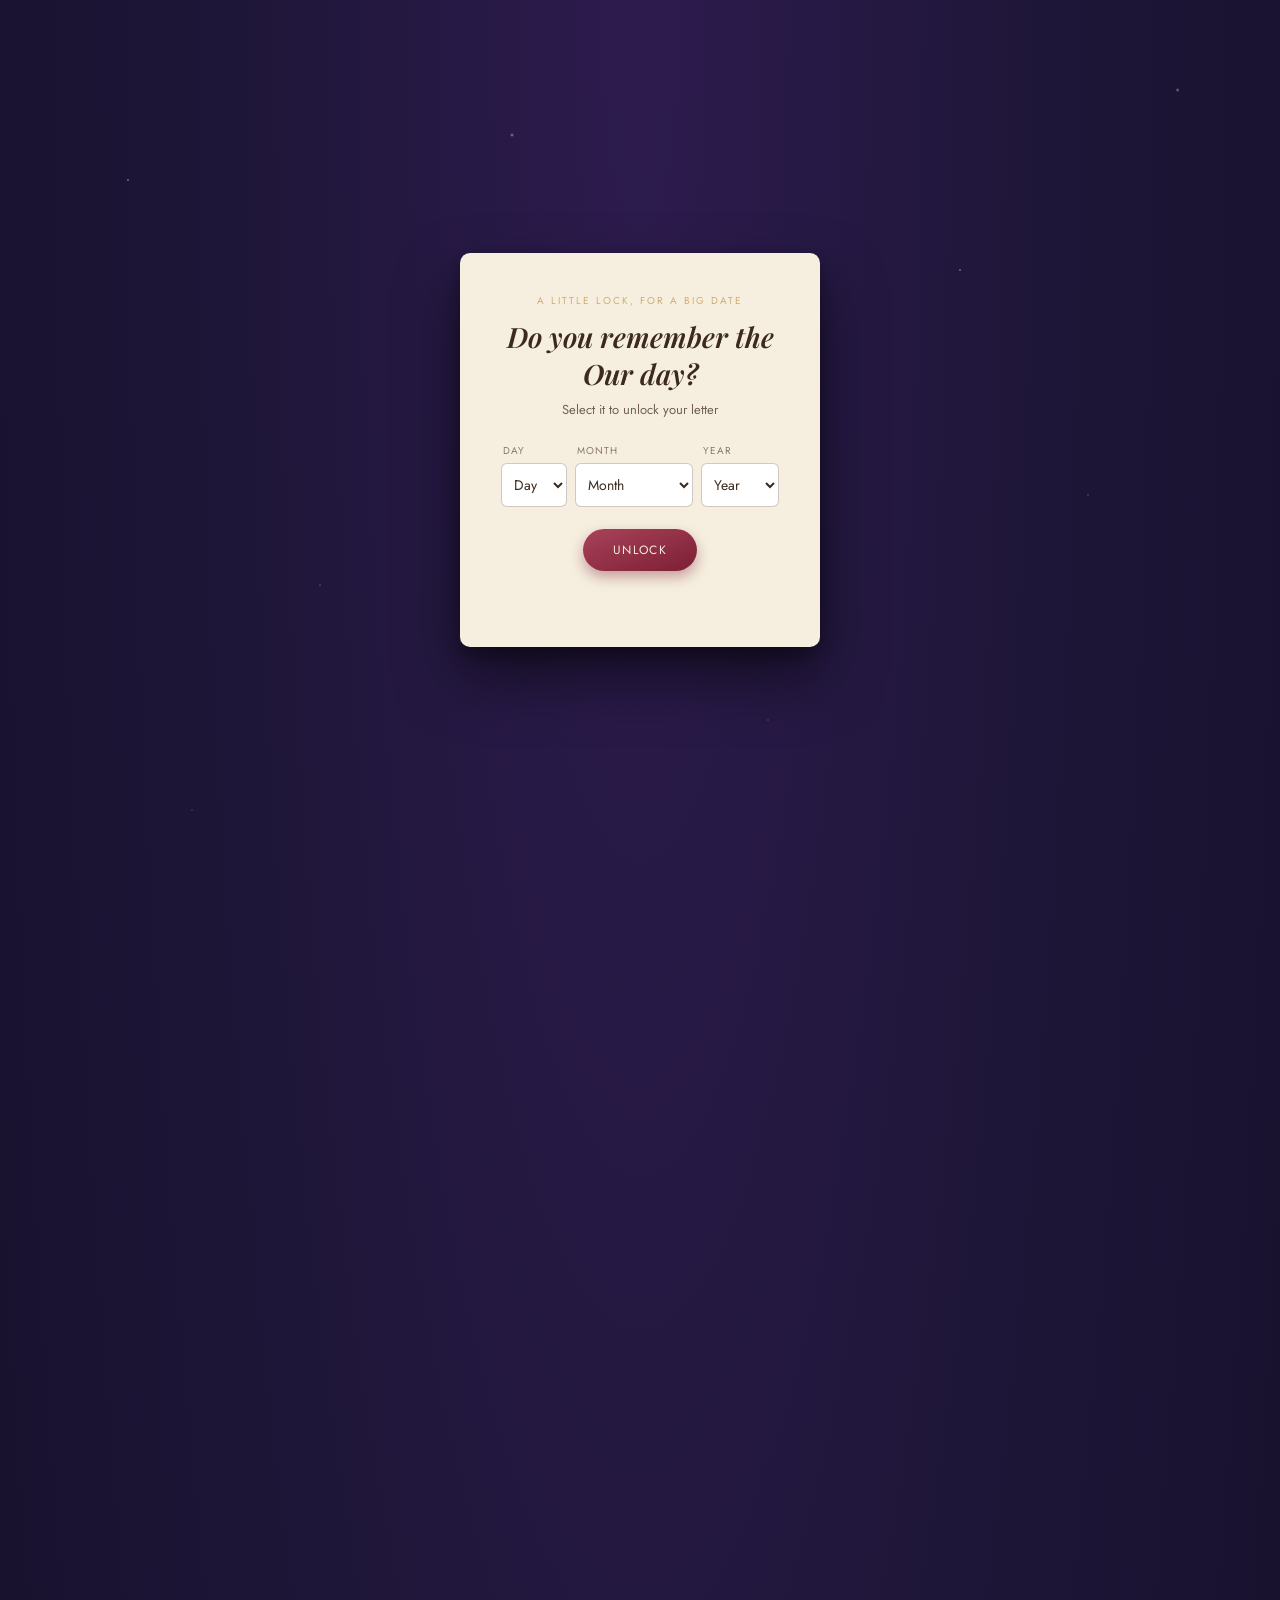
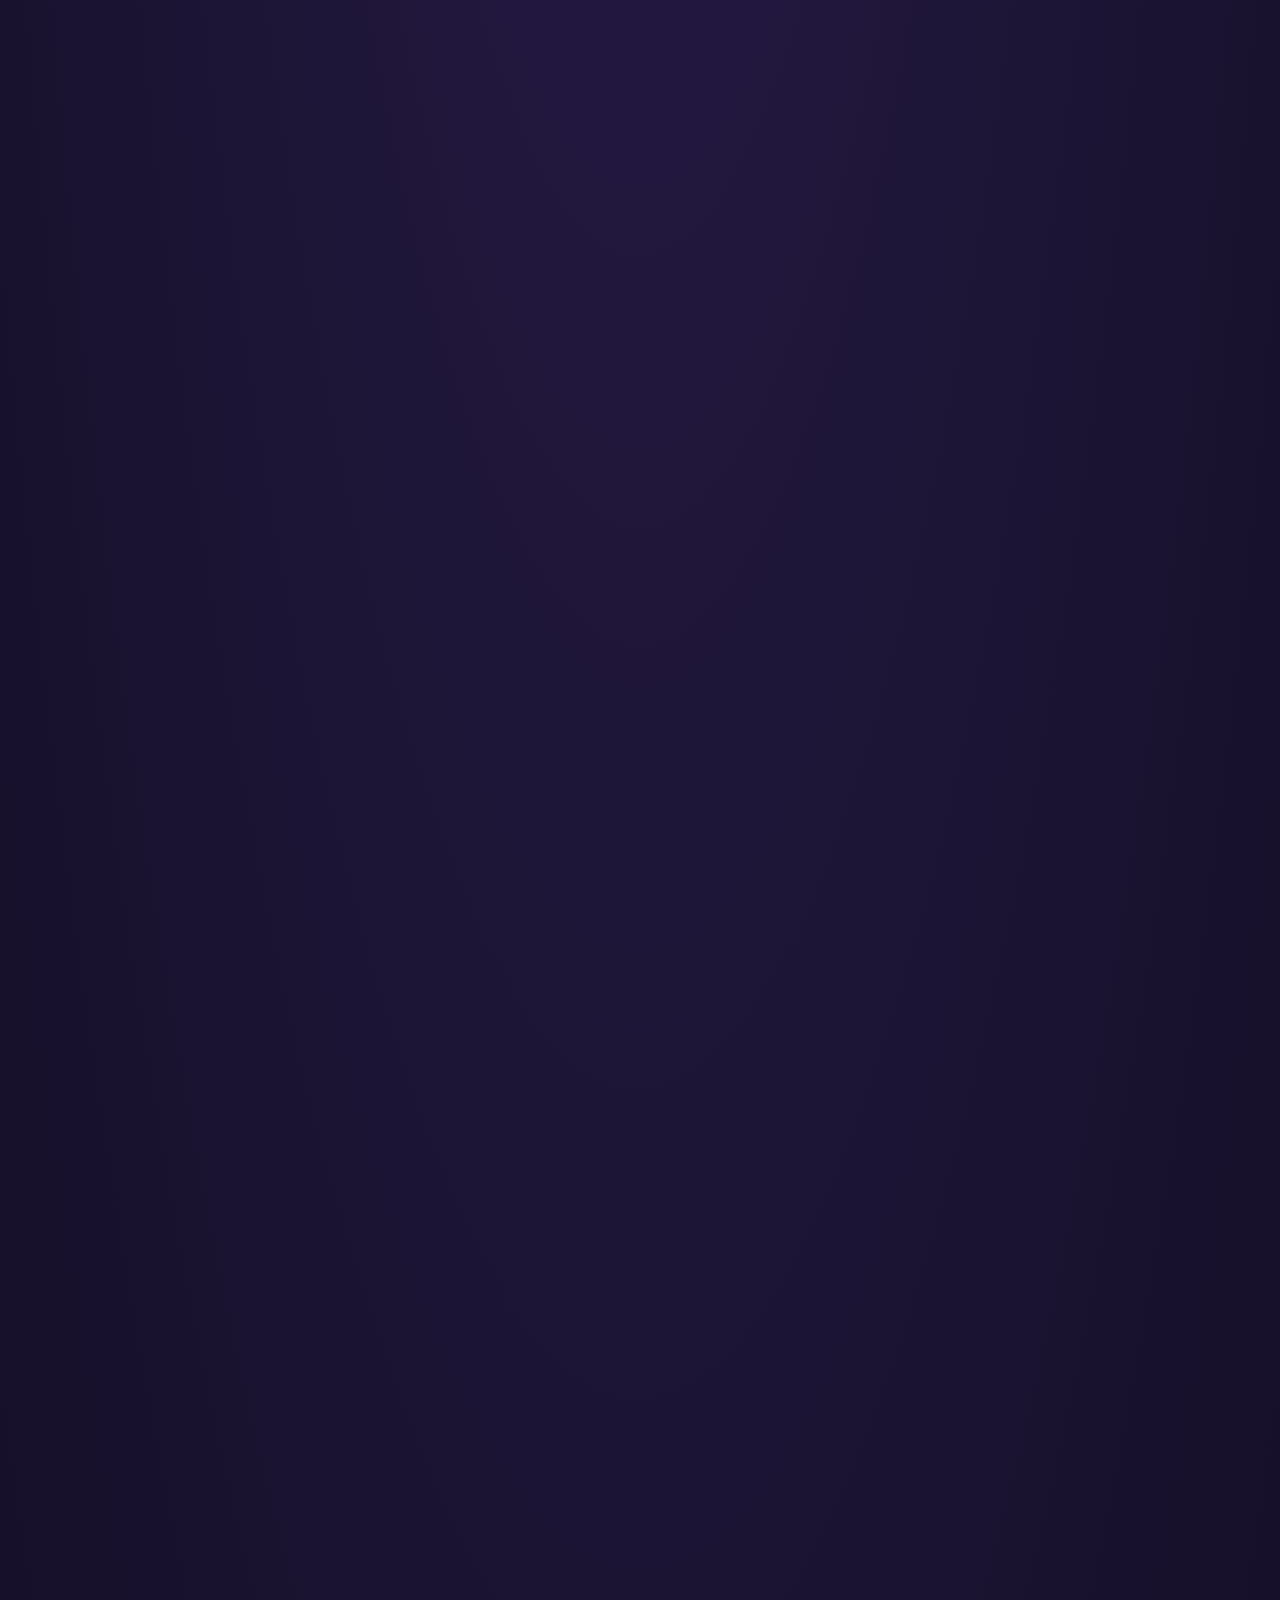
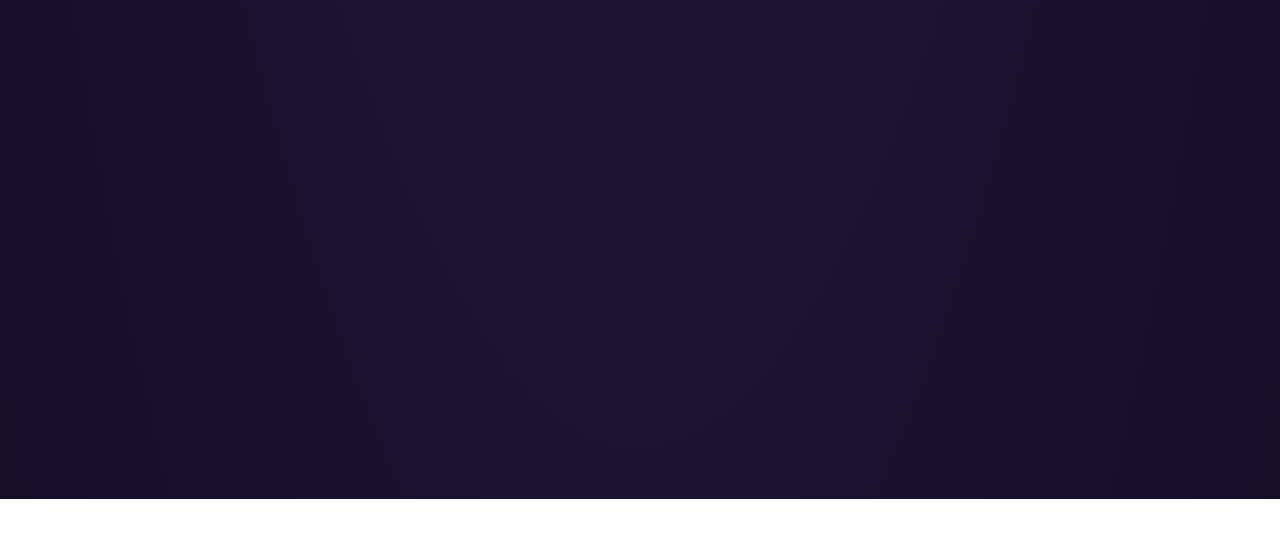
<file: index.html>
<!DOCTYPE html>
<html lang="en">
<head>
<meta charset="UTF-8">
<meta name="viewport" content="width=device-width, initial-scale=1.0">
<title>For You Manike</title>
<link rel="preconnect" href="https://fonts.googleapis.com">
<link rel="preconnect" href="https://fonts.gstatic.com" crossorigin>
<link href="https://fonts.googleapis.com/css2?family=Playfair+Display:ital,wght@0,500;0,700;1,500;1,600&family=Caveat:wght@500;600;700&family=Jost:wght@400;500&display=swap" rel="stylesheet">
<link rel="stylesheet" href="style.css">
<link rel="icon" href="data:image/svg+xml,<svg xmlns=%22http://www.w3.org/2000/svg%22 viewBox=%220 0 32 32%22><text y=%2226%22 font-size=%2228%22>%E2%9D%A4%EF%B8%8F</text></svg>">

</head>
<body>

<!-- Ambient stars -->
<div class="sky" id="sky" aria-hidden="true"></div>

<!-- ===================== SCENE 0: DATE LOCK ===================== -->
<section class="gate" id="gate">
  <div class="gate-card">
    <p class="gate-eyebrow">a little lock, for a big date</p>
    <h2 class="gate-title">Do you remember the Our day?</h2>
    <p class="gate-sub">Select it to unlock your letter</p>

    <div class="gate-selects">
      <div class="gate-field">
        <label for="gateDay">Day</label>
        <select id="gateDay" aria-label="Day"></select>
      </div>
      <div class="gate-field">
        <label for="gateMonth">Month</label>
        <select id="gateMonth" aria-label="Month"></select>
      </div>
      <div class="gate-field">
        <label for="gateYear">Year</label>
        <select id="gateYear" aria-label="Year"></select>
      </div>
    </div>

    <button class="gate-btn" id="gateBtn">Unlock</button>
    <p class="gate-msg" id="gateMsg">&nbsp;</p>
  </div>
</section>

<!-- ===================== SCENE 1: ENVELOPE ===================== -->
<section class="stage hidden" id="stage">
  <p class="hint" id="hint">tap the seal</p>
  <div class="envelope" id="envelope">
    <div class="envelope-shadow"></div>
    <div class="flap-back"></div>
    <div class="paper-peek"></div>
    <div class="flap-front">
      <button class="seal" id="seal" aria-label="Open the letter">
        <span class="seal-crack"></span>
        <span class="seal-initials">S&nbsp;&amp;&nbsp;S</span>
      </button>
    </div>
    <div class="body-front">
      <span class="to-line">To P.M. Sanodya V. Jinadasa</span>
    </div>
  </div>
</section>

<!-- ===================== SCENE 2: LETTER ===================== -->
<main class="letter-wrap" id="letterWrap">
  <article class="letter" id="letter">

    <header class="letter-head">
      <p class="eyebrow">a small letter, for a big feeling</p>
      <h1>My dearest, Oshi</h1>
    </header>

    <div class="letter-body">
      <p>
        I don't know exactly how to fold something as big as this into words, but I wanted to
        try anyway &mdash; because you deserve to hear it, not just feel it.
      </p>

      <p>
        Some days you are the reason my ordinary hours turn golden. A grocery run, a boring
        commute, a rainy Tuesday &mdash; you have this quiet way of making even the smallest moments
        feel like something worth keeping. I notice it every time. I don't think you know how
        often.
      </p>

      <!-- Photo 1 -->
      <figure class="polaroid tilt-1">
        <img src="photos/photo1.jpg" alt="A favorite memory" onerror="this.closest('figure').classList.add('img-missing')">
        <div class="img-fallback">photo&nbsp;1</div>
        <figcaption>the day everything felt lighter</figcaption>
      </figure>

      <p>
        Thank you for the patience you hand me on the days I'm difficult to love, and for
        laughing with me on the days I'm just difficult. Thank you for being the safest place
        I know &mdash; softer than any bed, steadier than any plan.
      </p>

      <!-- Photo 2 -->
      <figure class="polaroid tilt-2">
        <img src="photos/photo2.jpg" alt="A favorite memory" onerror="this.closest('figure').classList.add('img-missing')">
        <div class="img-fallback">photo&nbsp;2</div>
        <figcaption>you, mid-laugh, unaware I was staring</figcaption>
      </figure>

      <p>
        I keep a small, private list in my head of things I love about you, and it keeps
        growing at the most inconvenient times &mdash; in meetings, in traffic, at 2am when I should
        be asleep. Today's addition: the way you say my name when you're about to tease me.
      </p>

      <!-- Photo 3 -->
      <figure class="polaroid tilt-3">
        <img src="photos/photo3.jpg" alt="A favorite memory" onerror="this.closest('figure').classList.add('img-missing')">
        <div class="img-fallback">photo&nbsp;3</div>
        <figcaption>somewhere we didn't want to leave</figcaption>
      </figure>

      <p>
        I'm not writing this to be perfect or poetic. I'm writing it because I wanted you to
        have proof, something you can come back to on an ordinary day, that says: someone out
        there thinks about you far more than you'd guess, and counts himself lucky for it.
      </p>

      <!-- Photo 4 -->
      <figure class="polaroid tilt-4">
        <img src="photos/photo4.jpg" alt="A favorite memory" onerror="this.closest('figure').classList.add('img-missing')">
        <div class="img-fallback">photo&nbsp;4</div>
        <figcaption>quiet moments, my favorite kind</figcaption>
      </figure>

      <p>
        So here's my small promise, folded into this small letter: I will keep choosing you on
        the easy days and the hard ones, keep learning you like a favorite book I never tire
        of rereading, and keep making sure you never have to wonder how I feel.
      </p>

      <!-- Photo 5 -->
      <figure class="polaroid tilt-5">
        <img src="photos/photo5.jpg" alt="A favorite memory" onerror="this.closest('figure').classList.add('img-missing')">
        <div class="img-fallback">photo&nbsp;5</div>
        <figcaption>and this one, just because I love it</figcaption>
      </figure>

      <p class="closing">
        Yours, entirely and without hesitation,
      </p>
    </div>

    <footer class="letter-sign">
      <span class="sign-name">Sankajith D. Jinasena</span>
      <span class="sign-date" id="todayDate"></span>
    </footer>

  </article>

  <a class="flower-link" href="flower.html" id="flowerLink">
    <span class="flower-link-icon" aria-hidden="true">
      <span class="fl-petal fl-p1"></span>
      <span class="fl-petal fl-p2"></span>
      <span class="fl-petal fl-p3"></span>
      <span class="fl-petal fl-p4"></span>
      <span class="fl-center"></span>
    </span>
    <span class="flower-link-text">
      <span class="flower-link-title">one more thing&hellip;</span>
      <span class="flower-link-sub">open our flower of memories</span>
    </span>
  </a>

  <button class="reseal" id="reseal">seal it again &#10022;</button>
</main>

<script src="script.js"></script>
</body>
</html>
</file>
<file: style.css>
:root{
  --indigo-deep:   #150f28;
  --indigo:        #1e1638;
  --plum:          #2d1b4e;
  --paper:         #f6efe0;
  --paper-shadow:  #e7dcc2;
  --ink:           #3c2a1e;
  --ink-soft:      #5b473a;
  --gold:          #c9a15a;
  --gold-bright:   #e0bd7d;
  --rose:          #d98fa3;

  --serif: 'Playfair Display', Georgia, serif;
  --hand:  'Caveat', cursive;
  --sans:  'Jost', sans-serif;
}

*{ box-sizing: border-box; }

@media (prefers-reduced-motion: reduce){
  *{ animation-duration: 0.001ms !important; animation-iteration-count: 1 !important; transition-duration: 0.001ms !important; }
}

html,body{
  margin:0;
  min-height:100%;
  background: radial-gradient(ellipse at 50% 0%, var(--plum) 0%, var(--indigo) 45%, var(--indigo-deep) 100%);
  color: var(--paper);
  font-family: var(--sans);
  overflow-x:hidden;
}
body{ overflow-y: hidden; }
body.letter-open{ overflow-y: auto; }

/* ---------- ambient sky ---------- */
.sky{
  position: fixed;
  inset: 0;
  z-index: 0;
  pointer-events: none;
  background-image:
    radial-gradient(1.5px 1.5px at 10% 20%, rgba(255,255,255,.55), transparent),
    radial-gradient(1px 1px at 25% 65%, rgba(255,255,255,.4), transparent),
    radial-gradient(2px 2px at 40% 15%, rgba(255,255,255,.5), transparent),
    radial-gradient(1px 1px at 60% 80%, rgba(255,255,255,.35), transparent),
    radial-gradient(1.5px 1.5px at 75% 30%, rgba(255,255,255,.5), transparent),
    radial-gradient(1px 1px at 85% 55%, rgba(255,255,255,.4), transparent),
    radial-gradient(2px 2px at 92% 10%, rgba(255,255,255,.45), transparent),
    radial-gradient(1px 1px at 15% 90%, rgba(255,255,255,.3), transparent);
  background-repeat: repeat;
  background-size: 100% 100%;
  animation: twinkle 6s ease-in-out infinite alternate;
}
@keyframes twinkle{
  from{ opacity:.55; }
  to{ opacity:1; }
}

/* ================= SCENE 0: DATE LOCK ================= */
.gate{
  position: fixed;
  inset: 0;
  z-index: 6;
  display:flex;
  align-items:center;
  justify-content:center;
  padding: 24px;
  transition: opacity .7s ease, transform .7s ease, visibility 0s linear .7s;
}
.gate.hidden{
  opacity: 0;
  transform: scale(.94);
  visibility: hidden;
  pointer-events: none;
}

.gate-card{
  width: min(360px, 92vw);
  background: var(--paper);
  color: var(--ink);
  border-radius: 10px;
  padding: clamp(28px, 6vw, 40px) clamp(22px, 6vw, 32px);
  text-align: center;
  box-shadow: 0 30px 60px rgba(0,0,0,.5), 0 8px 18px rgba(0,0,0,.35);
}

.gate-eyebrow{
  font-family: var(--sans);
  font-size: 10px;
  letter-spacing: .2em;
  text-transform: uppercase;
  color: var(--gold);
  opacity: .85;
  margin: 0 0 10px;
}

.gate-title{
  font-family: var(--serif);
  font-style: italic;
  font-weight: 600;
  font-size: clamp(22px, 5.5vw, 28px);
  margin: 0 0 8px;
  color: var(--ink);
}

.gate-sub{
  font-family: var(--sans);
  font-size: 13px;
  color: var(--ink-soft);
  margin: 0 0 24px;
  opacity: .85;
}

.gate-selects{
  display:flex;
  gap: 8px;
  justify-content:center;
  margin-bottom: 22px;
}
.gate-field{
  display:flex;
  flex-direction: column;
  align-items:flex-start;
  gap: 5px;
}
.gate-field label{
  font-family: var(--sans);
  font-size: 10px;
  letter-spacing: .1em;
  text-transform: uppercase;
  color: var(--ink-soft);
  opacity: .7;
  padding-left: 2px;
}
.gate-selects select{
  font-family: var(--sans);
  font-size: 14px;
  padding: 10px 8px;
  border-radius: 6px;
  border: 1px solid rgba(60,42,30,.25);
  background: #fff;
  color: var(--ink);
  cursor: pointer;
}
#gateDay{ width: 66px; }
#gateMonth{ width: 118px; }
#gateYear{ width: 78px; }

.gate-btn{
  font-family: var(--sans);
  font-size: 12px;
  letter-spacing: .12em;
  text-transform: uppercase;
  padding: 12px 30px;
  border: none;
  border-radius: 999px;
  background: linear-gradient(160deg, #a8425a, #7c1f34);
  color: var(--paper);
  cursor: pointer;
  box-shadow: 0 6px 14px rgba(124,31,52,.4);
  transition: transform .2s ease, box-shadow .2s ease;
}
.gate-btn:hover{ transform: translateY(-1px); box-shadow: 0 8px 18px rgba(124,31,52,.5); }
.gate-btn:active{ transform: translateY(0); }

.gate-msg{
  font-family: var(--hand);
  font-size: 16px;
  color: var(--rose);
  min-height: 22px;
  margin: 14px 0 0;
}

.gate-card.shake{
  animation: gateShake .4s ease;
}
@keyframes gateShake{
  0%,100%{ transform: translateX(0); }
  20%{ transform: translateX(-8px); }
  40%{ transform: translateX(7px); }
  60%{ transform: translateX(-5px); }
  80%{ transform: translateX(4px); }
}

/* ================= SCENE 1: ENVELOPE ================= */
.stage{
  position: fixed;
  inset: 0;
  z-index: 5;
  display: flex;
  flex-direction: column;
  align-items: center;
  justify-content: center;
  padding: 24px;
  transition: opacity .8s ease, transform .8s ease, visibility 0s linear .8s;
}
.stage.hidden{
  opacity: 0;
  transform: scale(.92);
  visibility: hidden;
  pointer-events: none;
}

.hint{
  font-family: var(--sans);
  letter-spacing: .18em;
  text-transform: uppercase;
  font-size: 12px;
  color: var(--gold-bright);
  opacity: .8;
  margin-bottom: 34px;
  animation: floaty 2.6s ease-in-out infinite;
}
@keyframes floaty{
  0%,100%{ transform: translateY(0); }
  50%{ transform: translateY(-5px); }
}

.envelope{
  position: relative;
  width: min(380px, 82vw);
  aspect-ratio: 380 / 250;
  filter: drop-shadow(0 30px 40px rgba(0,0,0,.45));
}

.envelope-shadow{
  position:absolute;
  left:6%; right:6%; bottom:-14px;
  height: 22px;
  background: radial-gradient(ellipse at center, rgba(0,0,0,.5), transparent 70%);
  z-index: 0;
}

.body-front{
  position:absolute;
  inset:0;
  background: linear-gradient(160deg, #e9dcc4, #d8c6a3);
  border-radius: 6px;
  clip-path: polygon(0 22%, 50% 58%, 100% 22%, 100% 100%, 0 100%);
  z-index: 1;
  display:flex;
  align-items:flex-end;
  justify-content:center;
  padding-bottom: 14%;
}
.to-line{
  font-family: var(--hand);
  font-size: clamp(18px, 4.4vw, 22px);
  color: var(--ink-soft);
  text-align:center;
  padding: 0 12%;
}

.flap-back{
  position:absolute;
  top:0; left:0; right:0;
  height: 60%;
  background: linear-gradient(160deg, #d8c6a3, #c7b389);
  clip-path: polygon(0 0, 100% 0, 100% 55%, 50% 100%, 0 55%);
  border-radius: 6px 6px 0 0;
  z-index: 0;
}

.paper-peek{
  position:absolute;
  left:8%; right:8%; top:6%;
  height: 46%;
  background: var(--paper);
  border-radius: 3px;
  box-shadow: 0 2px 6px rgba(0,0,0,.15);
  z-index: 1;
  transition: transform .7s cubic-bezier(.3,.9,.4,1) .15s;
}

.flap-front{
  position:absolute;
  top:0; left:0; right:0;
  height: 60%;
  background: linear-gradient(160deg, #ecdfc4, #dcc79f);
  clip-path: polygon(0 0, 100% 0, 100% 55%, 50% 100%, 0 55%);
  border-radius: 6px 6px 0 0;
  transform-origin: top center;
  transform-style: preserve-3d;
  z-index: 3;
  display:flex;
  align-items:center;
  justify-content:center;
  transition: transform 1s cubic-bezier(.6,-0.2,.35,1.3);
  box-shadow: 0 1px 0 rgba(0,0,0,.05);
}

.seal{
  position:relative;
  width: 62px;
  height: 62px;
  border-radius: 50%;
  border: none;
  cursor: pointer;
  background: radial-gradient(circle at 35% 30%, #a8425a, #7c1f34 60%, #5c1526 100%);
  box-shadow: 0 4px 10px rgba(0,0,0,.4), inset 0 2px 3px rgba(255,255,255,.25), inset 0 -3px 6px rgba(0,0,0,.35);
  display:flex;
  align-items:center;
  justify-content:center;
  transform: translateY(24%);
  transition: transform .25s ease;
  z-index: 4;
}
.seal:hover{ transform: translateY(24%) scale(1.06); }
.seal:active{ transform: translateY(24%) scale(.96); }

.seal-initials{
  font-family: var(--serif);
  font-style: italic;
  font-weight: 700;
  font-size: 15px;
  color: rgba(255,235,225,.92);
  letter-spacing: .02em;
  text-shadow: 0 1px 1px rgba(0,0,0,.3);
}

.seal-crack{
  position:absolute;
  inset:0;
  border-radius: 50%;
  pointer-events:none;
}

/* crack lines drawn via pseudo-elements, revealed on crack state */
.seal.cracking .seal-crack::before,
.seal.cracking .seal-crack::after{
  content:'';
  position:absolute;
  background: rgba(20,8,10,.55);
}
.seal.cracking .seal-crack::before{
  top: 14%; left: 48%; width: 2px; height: 30%;
  transform: rotate(18deg);
  animation: crackline .35s ease forwards;
}
.seal.cracking .seal-crack::after{
  top: 46%; left: 20%; width: 55%; height: 2px;
  transform: rotate(-12deg);
  animation: crackline .35s ease .08s forwards;
}
@keyframes crackline{
  from{ opacity:0; transform: scale(.4) rotate(var(--r,0deg)); }
  to{ opacity:1; transform: scale(1); }
}

.envelope.open .flap-front{
  transform: rotateX(178deg);
  box-shadow: 0 -4px 12px rgba(0,0,0,.25);
}
.envelope.open .paper-peek{
  transform: translateY(-130%);
}
.envelope.open .seal{
  opacity: 0;
  transition: opacity .3s ease .1s;
}

/* ================= SCENE 2: LETTER ================= */
.letter-wrap{
  position: relative;
  z-index: 1;
  min-height: 100vh;
  display:flex;
  flex-direction: column;
  align-items:center;
  padding: 60px 16px 120px;
  opacity: 0;
  visibility: hidden;
  transform: translateY(40px);
  transition: opacity .9s ease .1s, transform .9s cubic-bezier(.2,.8,.3,1) .1s, visibility 0s linear 1s;
}
.letter-wrap.visible{
  opacity: 1;
  visibility: visible;
  transform: translateY(0);
  transition: opacity .9s ease .1s, transform .9s cubic-bezier(.2,.8,.3,1) .1s, visibility 0s linear 0s;
}

.letter{
  width: min(640px, 100%);
  background: var(--paper);
  color: var(--ink);
  border-radius: 3px;
  padding: clamp(30px, 6vw, 64px) clamp(22px, 7vw, 60px);
  box-shadow:
    0 1px 0 rgba(255,255,255,.6) inset,
    0 40px 70px rgba(0,0,0,.5),
    0 8px 18px rgba(0,0,0,.35);
  position: relative;
  background-image:
    repeating-linear-gradient(rgba(120,90,60,.05) 0 1px, transparent 1px 34px);
}
.letter::before{
  /* deckled paper edge feel */
  content:'';
  position:absolute; inset:0;
  border-radius: 3px;
  box-shadow: inset 0 0 40px rgba(120,90,50,.08);
  pointer-events:none;
}

.letter-head{ text-align:center; margin-bottom: 8px; }
.eyebrow{
  font-family: var(--sans);
  font-size: 11px;
  letter-spacing: .22em;
  text-transform: uppercase;
  color: var(--gold);
  opacity:.85;
  margin: 0 0 10px;
}
.letter-head h1{
  font-family: var(--serif);
  font-style: italic;
  font-weight: 600;
  font-size: clamp(32px, 7vw, 46px);
  margin: 0 0 26px;
  color: var(--ink);
}

.letter-body p{
  font-family: var(--hand);
  font-size: clamp(21px, 3.6vw, 25px);
  line-height: 1.55;
  color: var(--ink-soft);
  margin: 0 0 22px;
}

.closing{ margin-top: 4px; }

.letter-sign{
  margin-top: 18px;
  display:flex;
  align-items: baseline;
  justify-content: space-between;
  border-top: 1px solid rgba(60,42,30,.15);
  padding-top: 16px;
}
.sign-name{
  font-family: var(--serif);
  font-style: italic;
  font-weight: 700;
  font-size: 30px;
  color: var(--ink);
}
.sign-date{
  font-family: var(--sans);
  font-size: 12px;
  letter-spacing: .06em;
  color: var(--ink-soft);
  opacity:.75;
}

/* ---------- polaroid photos ---------- */
.polaroid{
  background: #fff;
  padding: 12px 12px 34px;
  margin: 30px auto 34px;
  width: min(280px, 78%);
  box-shadow: 0 14px 24px rgba(0,0,0,.28), 0 3px 6px rgba(0,0,0,.15);
  position: relative;
  transition: transform .35s ease, box-shadow .35s ease;
}
.polaroid:hover{
  transform: translateY(-4px) rotate(0deg) scale(1.02);
  box-shadow: 0 20px 30px rgba(0,0,0,.32), 0 4px 8px rgba(0,0,0,.18);
}
.polaroid img{
  display:block;
  width:100%;
  aspect-ratio: 1 / 1;
  object-fit: cover;
  background: #e5ddc9;
}
.polaroid figcaption{
  font-family: var(--hand);
  font-size: 18px;
  text-align:center;
  color: var(--ink-soft);
  margin-top: 10px;
}
.polaroid.tilt-1{ transform: rotate(-3deg); }
.polaroid.tilt-2{ transform: rotate(2.5deg); }
.polaroid.tilt-3{ transform: rotate(-2deg); }
.polaroid.tilt-4{ transform: rotate(3deg); }
.polaroid.tilt-5{ transform: rotate(-1.5deg); }

/* fallback shown when photo file is missing */
.img-fallback{ display:none; }
.polaroid.img-missing img{ display:none; }
.polaroid.img-missing .img-fallback{
  display:flex;
  align-items:center;
  justify-content:center;
  aspect-ratio: 1/1;
  width:100%;
  background: repeating-linear-gradient(45deg, #efe6d2, #efe6d2 10px, #e5d9bd 10px, #e5d9bd 20px);
  color: var(--ink-soft);
  font-family: var(--sans);
  font-size: 12px;
  letter-spacing: .12em;
  text-transform: uppercase;
  border: 1px dashed #c9a15a;
}

/* tape accents alternating sides */
.polaroid.tilt-1::before, .polaroid.tilt-3::before, .polaroid.tilt-5::before{
  content:'';
  position:absolute; top:-14px; left:50%;
  width:70px; height:26px;
  background: rgba(230,220,180,.55);
  transform: translateX(-50%) rotate(-4deg);
  box-shadow: 0 1px 2px rgba(0,0,0,.15);
}
.polaroid.tilt-2::before, .polaroid.tilt-4::before{
  content:'';
  position:absolute; top:-14px; left:50%;
  width:70px; height:26px;
  background: rgba(230,220,180,.55);
  transform: translateX(-50%) rotate(4deg);
  box-shadow: 0 1px 2px rgba(0,0,0,.15);
}

/* ---------- flower link (to flower.html) ---------- */
.flower-link{
  display:flex;
  align-items:center;
  gap: 16px;
  width: min(360px, 100%);
  margin: 8px auto 0;
  padding: 14px 20px;
  border-radius: 999px;
  text-decoration: none;
  background: linear-gradient(135deg, rgba(224,189,125,.14), rgba(224,189,125,.04));
  border: 1px solid rgba(224,189,125,.4);
  box-shadow: 0 10px 24px rgba(0,0,0,.3);
  transition: transform .3s ease, box-shadow .3s ease, border-color .3s ease, background .3s ease;
  -webkit-tap-highlight-color: transparent;
}
.flower-link:hover,
.flower-link:active,
.flower-link.tapped{
  transform: translateY(-3px);
  box-shadow: 0 16px 32px rgba(0,0,0,.4), 0 0 22px rgba(224,189,125,.35);
  border-color: var(--gold-bright);
  background: linear-gradient(135deg, rgba(224,189,125,.24), rgba(224,189,125,.06));
}

.flower-link-icon{
  position: relative;
  width: 34px;
  height: 34px;
  flex: none;
}
.fl-petal{
  position:absolute;
  top:50%; left:50%;
  width: 11px;
  height: 16px;
  margin-top: -16px;
  margin-left: -5.5px;
  transform-origin: 50% 100%;
  border-radius: 50% 50% 50% 50% / 65% 65% 35% 35%;
  background: linear-gradient(160deg, var(--gold-bright), var(--gold));
  transition: transform .45s cubic-bezier(.3,1.5,.4,1);
}
.fl-p1{ transform: rotate(0deg); }
.fl-p2{ transform: rotate(90deg); }
.fl-p3{ transform: rotate(180deg); }
.fl-p4{ transform: rotate(270deg); }

.fl-center{
  position:absolute;
  top:50%; left:50%;
  width: 12px;
  height: 12px;
  transform: translate(-50%,-50%);
  border-radius:50%;
  background: radial-gradient(circle at 35% 30%, #fff5e0, var(--gold-bright));
  box-shadow: 0 0 6px rgba(224,189,125,.7);
}

.flower-link:hover .fl-p1,
.flower-link:active .fl-p1,
.flower-link.tapped .fl-p1{ transform: rotate(-14deg) scale(1.15); }
.flower-link:hover .fl-p2,
.flower-link:active .fl-p2,
.flower-link.tapped .fl-p2{ transform: rotate(104deg) scale(1.15); }
.flower-link:hover .fl-p3,
.flower-link:active .fl-p3,
.flower-link.tapped .fl-p3{ transform: rotate(194deg) scale(1.15); }
.flower-link:hover .fl-p4,
.flower-link:active .fl-p4,
.flower-link.tapped .fl-p4{ transform: rotate(284deg) scale(1.15); }

.flower-link-text{
  display:flex;
  flex-direction: column;
  gap: 2px;
  min-width: 0;
}
.flower-link-title{
  font-family: var(--serif);
  font-style: italic;
  font-weight: 600;
  font-size: 15px;
  color: var(--gold-bright);
  white-space: nowrap;
}
.flower-link-sub{
  font-family: var(--sans);
  font-size: 11px;
  letter-spacing: .05em;
  color: rgba(246,239,224,.7);
  white-space: nowrap;
  overflow: hidden;
  text-overflow: ellipsis;
}

@media (max-width: 420px){
  .flower-link{
    width: 100%;
    gap: 12px;
    padding: 12px 16px;
  }
  .flower-link-icon{ width: 30px; height: 30px; }
  .flower-link-title{ font-size: 14px; }
  .flower-link-sub{ font-size: 10px; }
}

/* ---------- reseal button ---------- */
.reseal{
  margin-top: 20px;
  background: none;
  border: 1px solid rgba(230,210,170,.4);
  color: var(--gold-bright);
  font-family: var(--sans);
  font-size: 12px;
  letter-spacing: .12em;
  text-transform: uppercase;
  padding: 12px 26px;
  border-radius: 999px;
  cursor: pointer;
  transition: background .25s ease, color .25s ease;
}
.reseal:hover{
  background: rgba(230,210,170,.12);
}

@media (max-width: 420px){
  .letter-body p{ font-size: 22px; }
}
</file>
